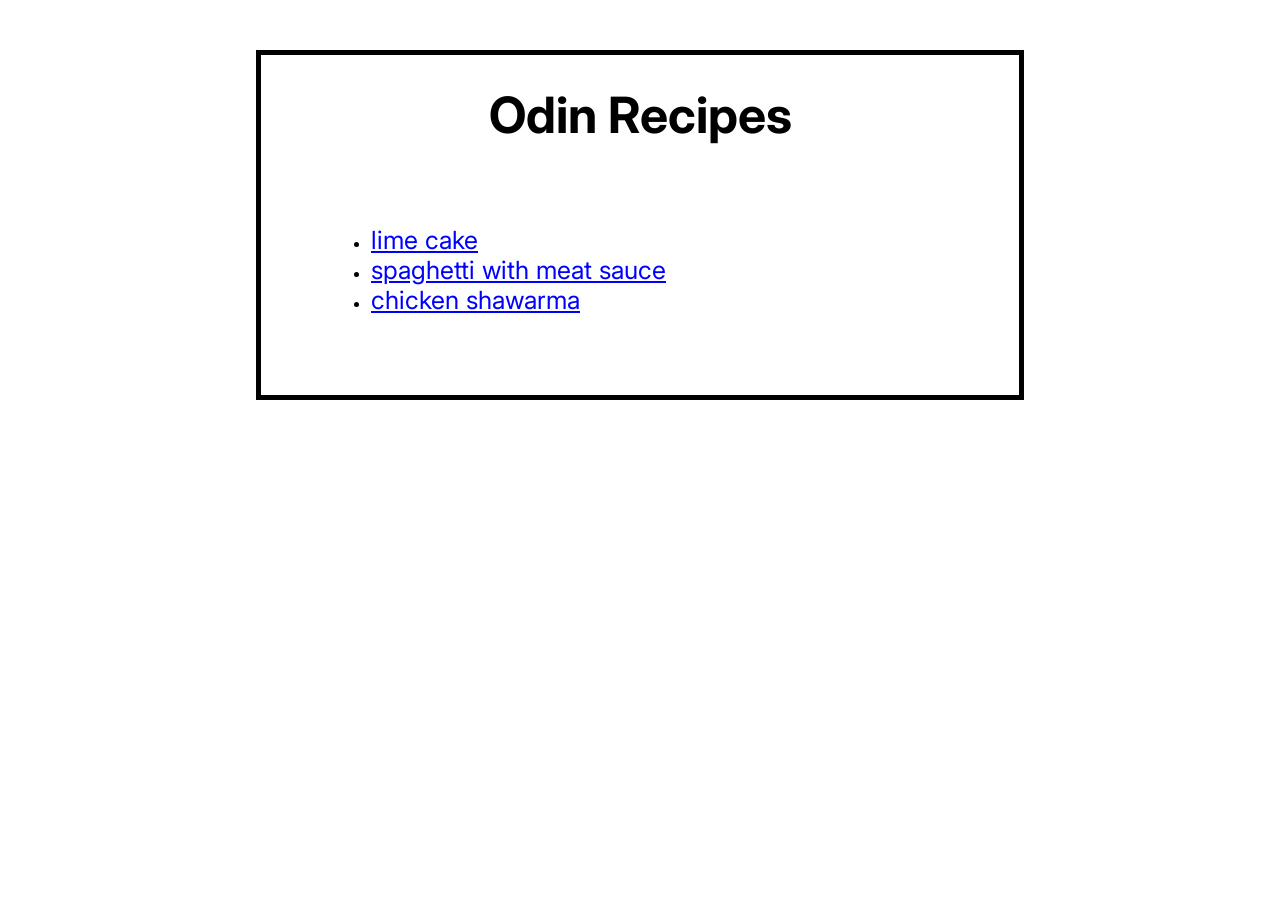
<file: index.html>
<!DOCTYPE html>
<html lang="en">
<head>
    <meta charset="UTF-8">
    <meta name="viewport" content="width=device-width, initial-scale=1.0">
    <title>The Odin recipes</title>
    <link rel="stylesheet" href="styles.css">
</head>
<body>
    <div class="container">
        <h1>Odin Recipes</h1>
        <ul>
            <li><a href="recipes/lime_cake.html">lime cake</a></li>
            <li><a href="recipes/spaghetti_with_meat_sauce.html">spaghetti with meat sauce</a></li>
            <li><a href="recipes/checken_shawarma.html">chicken shawarma</a></li>
        </ul>
    </div>
</body>
</html>
</file>
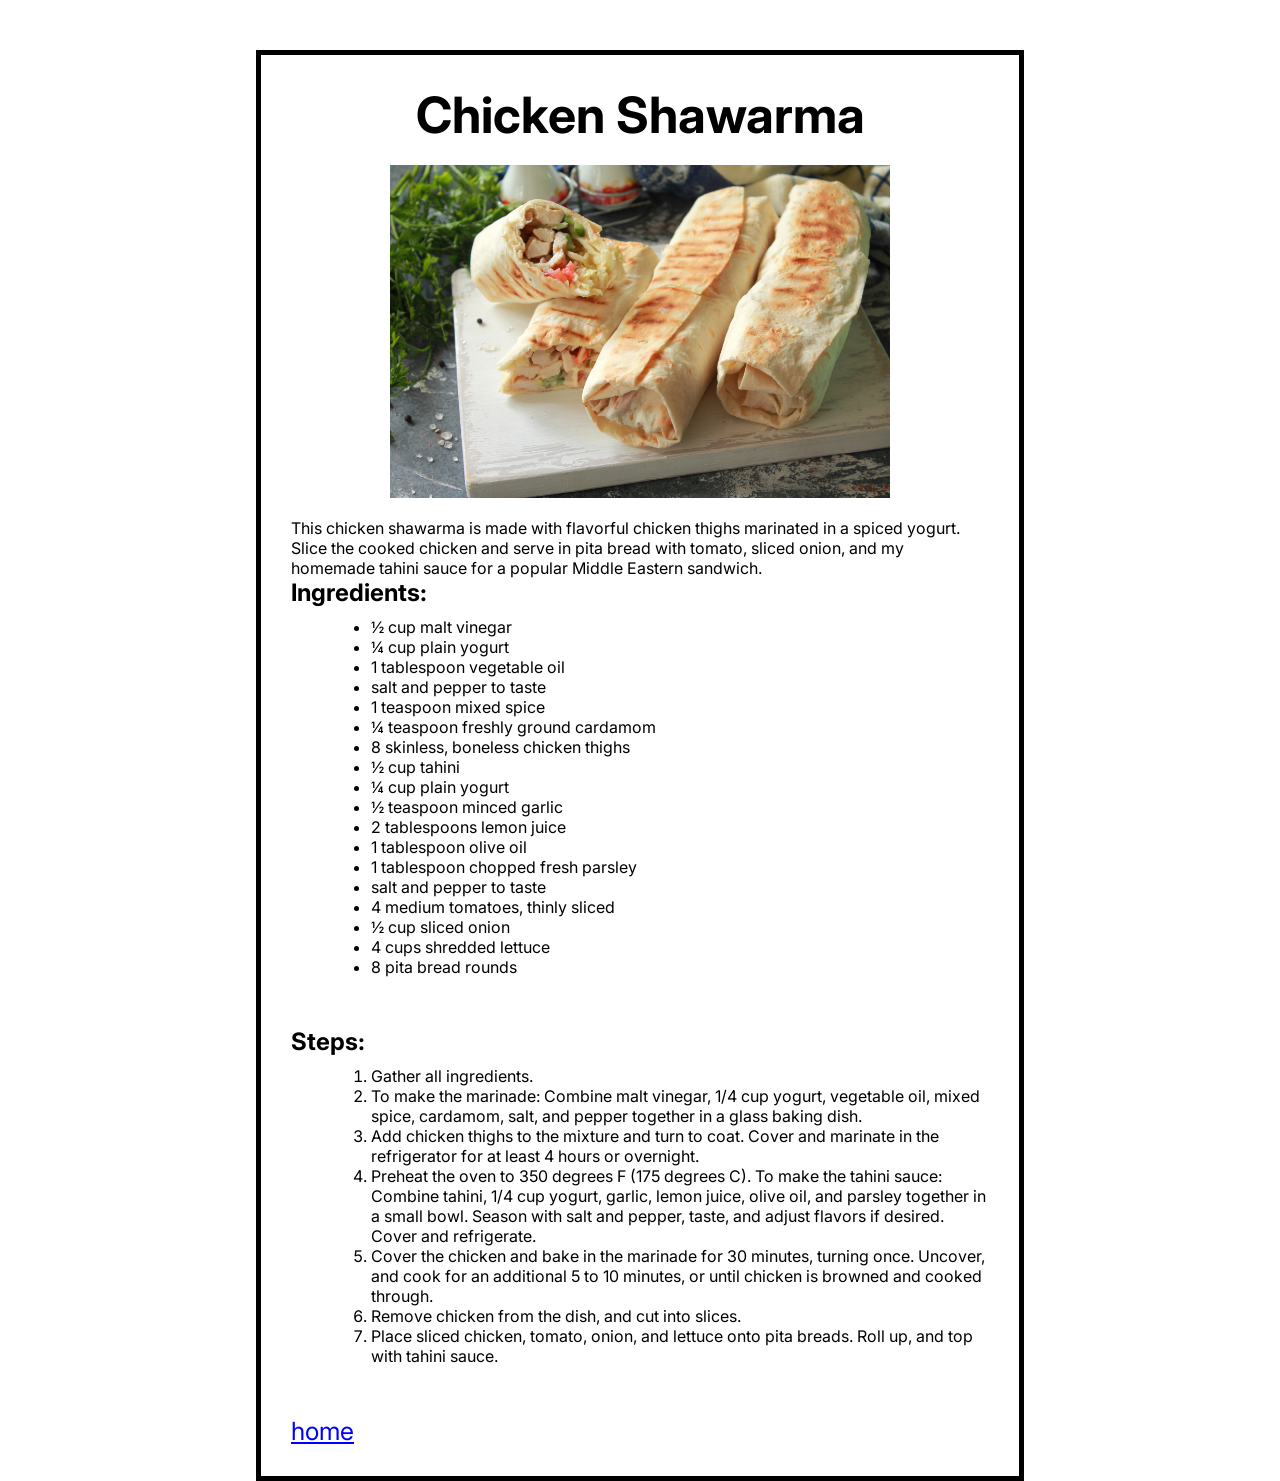
<file: recipes/checken_shawarma.html>
<!DOCTYPE html>
<html lang="en">
<head>
    <meta charset="UTF-8">
    <meta name="viewport" content="width=device-width, initial-scale=1.0">
    <title>Chicken Shawarma</title>
    <link rel="stylesheet" href="../styles.css">
</head>
<body>
    <div class="container">
        <h1>Chicken Shawarma</h1>
        <div class="img_container">
            <img src="../images/Chicken_Shawarma.jpg" alt="Chicken Shawarma" width="500">
        </div>
        <p>This chicken shawarma is made with flavorful chicken thighs marinated in a spiced yogurt. Slice the cooked chicken and serve in pita bread with tomato, sliced onion, and my homemade tahini sauce for a popular Middle Eastern sandwich.</p>
        <h2>Ingredients:</h2>
        <ul class="recepy-list">
            <li>½ cup malt vinegar</li>
            <li>¼ cup plain yogurt</li>
            <li>1 tablespoon vegetable oil</li>
            <li>salt and pepper to taste</li>
            <li>1 teaspoon mixed spice</li>
            <li>¼ teaspoon freshly ground cardamom</li>
            <li>8 skinless, boneless chicken thighs</li>
            <li>½ cup tahini</li>
            <li>¼ cup plain yogurt</li>
            <li>½ teaspoon minced garlic</li>
            <li>2 tablespoons lemon juice</li>
            <li>1 tablespoon olive oil</li>
            <li>1 tablespoon chopped fresh parsley</li>
            <li>salt and pepper to taste</li>
            <li>4 medium tomatoes, thinly sliced</li>
            <li>½ cup sliced onion</li>
            <li>4 cups shredded lettuce</li>
            <li>8 pita bread rounds</li>
        </ul>
        <h2>Steps:</h2>
        <ol>
            <li>Gather all ingredients.</li>
            <li>To make the marinade: Combine malt vinegar, 1/4 cup yogurt, vegetable oil, mixed spice, cardamom, salt, and pepper together in a glass baking dish.</li>
            <li>Add chicken thighs to the mixture and turn to coat. Cover and marinate in the refrigerator for at least 4 hours or overnight.</li>
            <li>Preheat the oven to 350 degrees F (175 degrees C). To make the tahini sauce: Combine tahini, 1/4 cup yogurt, garlic, lemon juice, olive oil, and parsley together in a small bowl. Season with salt and pepper, taste, and adjust flavors if desired. Cover and refrigerate.</li>
            <li>Cover the chicken and bake in the marinade for 30 minutes, turning once. Uncover, and cook for an additional 5 to 10 minutes, or until chicken is browned and cooked through.</li>
            <li>Remove chicken from the dish, and cut into slices.</li>
            <li>Place sliced chicken, tomato, onion, and lettuce onto pita breads. Roll up, and top with tahini sauce.</li>
        </ol>
        <a href="../index.html">home</a>
    </div>
</body>
</html>
</file>
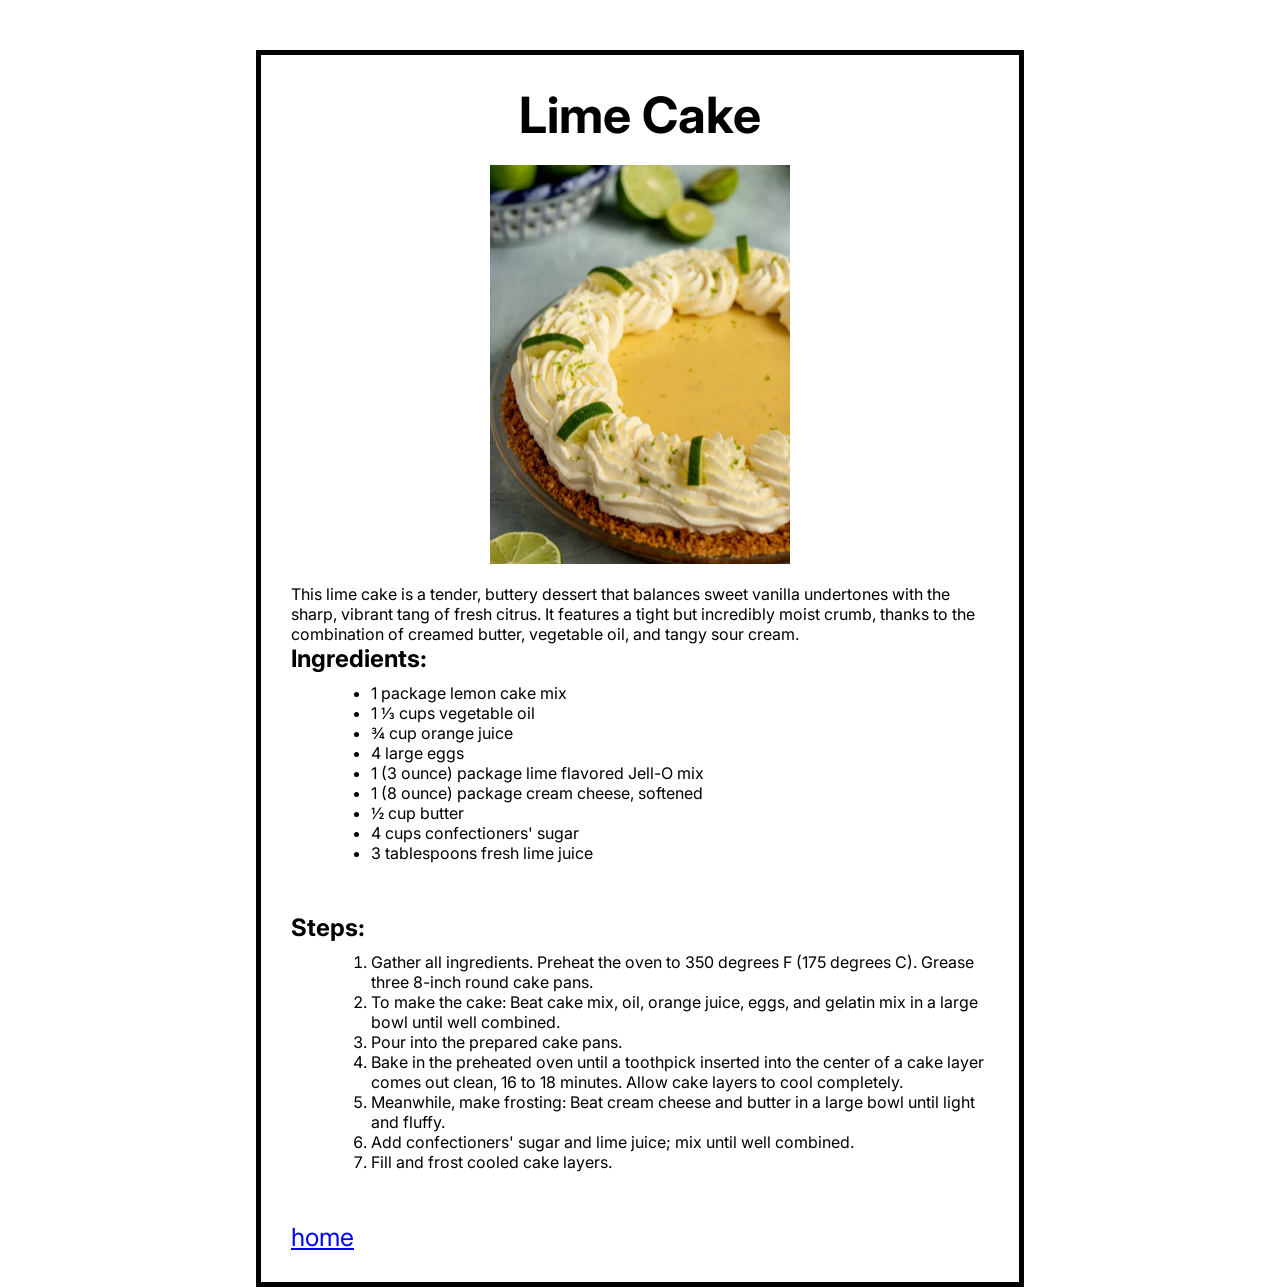
<file: recipes/lime_cake.html>
<!DOCTYPE html>
<html lang="en">
<head>
    <meta charset="UTF-8">
    <meta name="viewport" content="width=device-width, initial-scale=1.0">
    <title>Lime Cake</title>
    <link rel="stylesheet" href="../styles.css">
</head>
<body>
    <div class="container">
        <h1>Lime Cake</h1>
        <div class="img_container">
            <img src="../images/lame_cake.jpg" alt="lame cage image" width="300">
        </div>
        <p>This lime cake is a tender, buttery dessert that balances sweet vanilla undertones with the sharp, vibrant tang of fresh citrus. It features a tight but incredibly moist crumb, thanks to the combination of creamed butter, vegetable oil, and tangy sour cream.</p>
        <h2>Ingredients:</h2>
        <ul class="recepy-list">
            <li>1 package lemon cake mix</li>
            <li>1 ⅓ cups vegetable oil</li>
            <li>¾ cup orange juice</li>
            <li>4 large eggs</li>
            <li>1 (3 ounce) package lime flavored Jell-O mix</li>
            <li>1 (8 ounce) package cream cheese, softened</li>
            <li>½ cup butter</li>
            <li>4 cups confectioners' sugar</li>
            <li>3 tablespoons fresh lime juice</li>
        </ul>
        <h2>Steps:</h2>
        <ol>
            <li>Gather all ingredients. Preheat the oven to 350 degrees F (175 degrees C). Grease three 8-inch round cake pans.</li>
            <li>To make the cake: Beat cake mix, oil, orange juice, eggs, and gelatin mix in a large bowl until well combined.</li>
            <li>Pour into the prepared cake pans.</li>
            <li>Bake in the preheated oven until a toothpick inserted into the center of a cake layer comes out clean, 16 to 18 minutes. Allow cake layers to cool completely.</li>
            <li>Meanwhile, make frosting: Beat cream cheese and butter in a large bowl until light and fluffy.</li>
            <li>Add confectioners' sugar and lime juice; mix until well combined.</li>
            <li>Fill and frost cooled cake layers.</li>
        </ol>
        <a href="../index.html">home</a>
    </div>
</body>
</html>
</file>
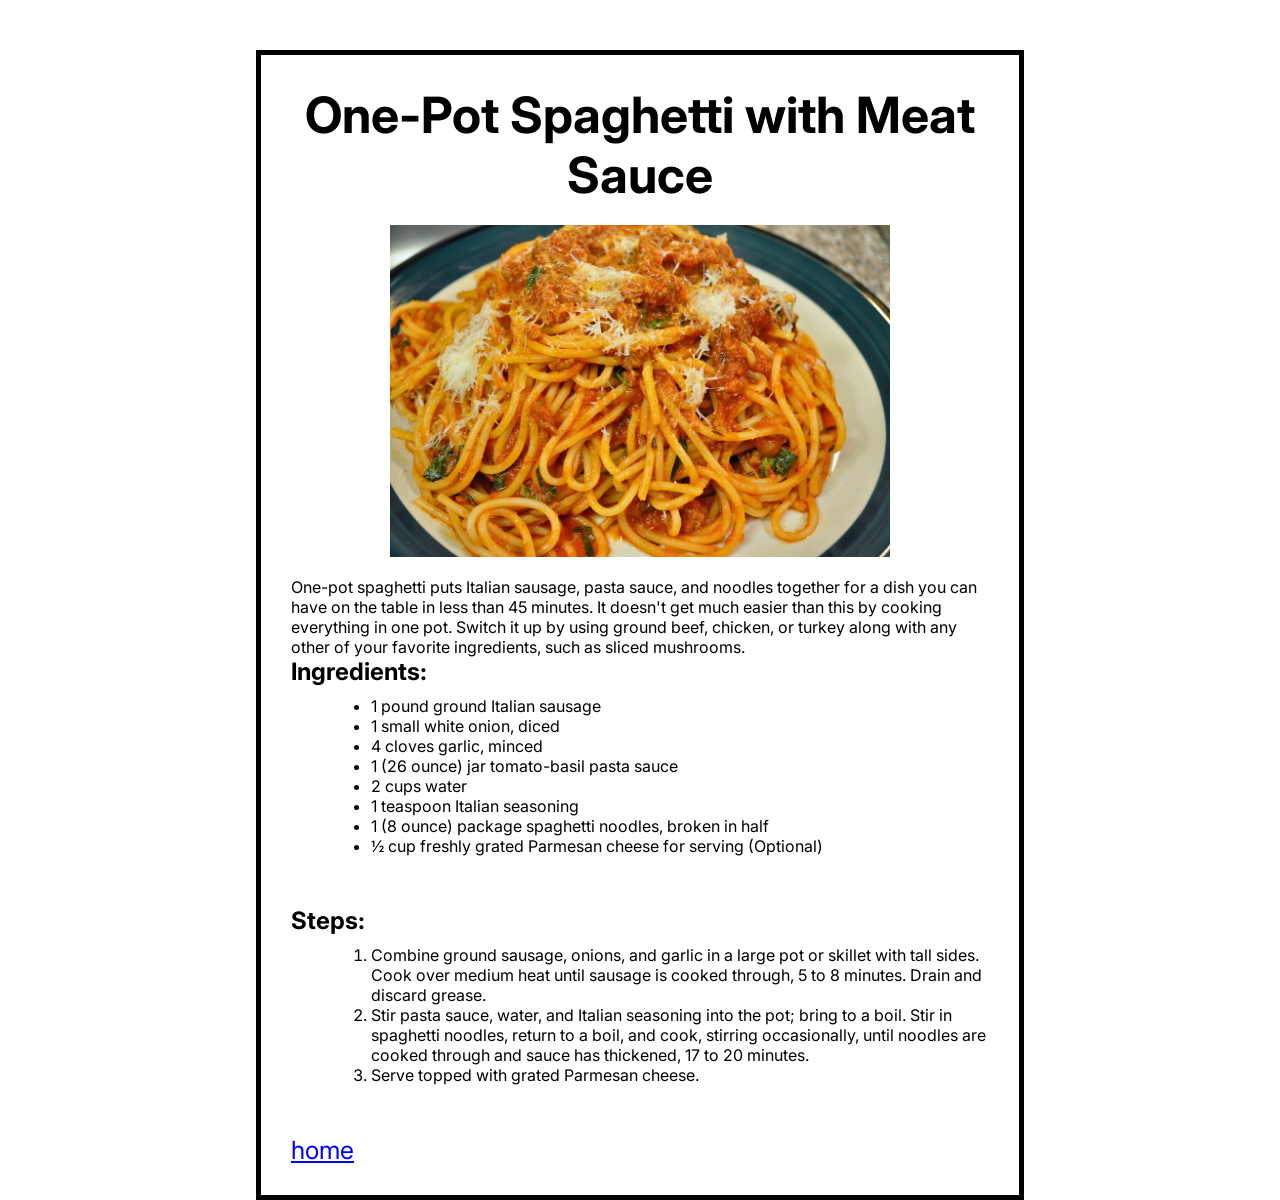
<file: recipes/spaghetti_with_meat_sauce.html>
<!DOCTYPE html>
<html lang="en">
<head>
    <meta charset="UTF-8">
    <meta name="viewport" content="width=device-width, initial-scale=1.0">
    <title>One-Pot Spaghetti with Meat Sauce</title>
    <link rel="stylesheet" href="../styles.css">
</head>
<body>
    <div class="container">
        <h1>One-Pot Spaghetti with Meat Sauce</h1>
        <div class="img_container">
            <img src="../images/spaghetti.jpg" alt="Spaghetti with Meat Sauce" width="500">
        </div>
        <p>One-pot spaghetti puts Italian sausage, pasta sauce, and noodles together for a dish you can have on the table in less than 45 minutes. It doesn't get much easier than this by cooking everything in one pot. Switch it up by using ground beef, chicken, or turkey along with any other of your favorite ingredients, such as sliced mushrooms.</p>
        <h2>Ingredients:</h2>
        <ul class="recepy-list">
            <li>1 pound ground Italian sausage</li>
            <li>1 small white onion, diced</li>
            <li>4 cloves garlic, minced</li>
            <li>1 (26 ounce) jar tomato-basil pasta sauce</li>
            <li>2 cups water</li>
            <li>1 teaspoon Italian seasoning</li>
            <li>1 (8 ounce) package spaghetti noodles, broken in half</li>
            <li>½ cup freshly grated Parmesan cheese for serving (Optional)</li>
        </ul>

        <h2>Steps:</h2>
        <ol>
            <li>Combine ground sausage, onions, and garlic in a large pot or skillet with tall sides. Cook over medium heat until sausage is cooked through, 5 to 8 minutes. Drain and discard grease.</li>
            <li>Stir pasta sauce, water, and Italian seasoning into the pot; bring to a boil. Stir in spaghetti noodles, return to a boil, and cook, stirring occasionally, until noodles are cooked through and sauce has thickened, 17 to 20 minutes.</li>
            <li>Serve topped with grated Parmesan cheese.</li>
        </ol>
        <a href="../index.html">home</a>
    </div>
</body>
</html>
</file>
<file: styles.css>
@import url('https://fonts.googleapis.com/css2?family=Inter:ital,opsz,wght@0,14..32,100..900;1,14..32,100..900&family=Roboto:ital,wght@0,100..900;1,100..900&display=swap');

*{
    margin: 0;
    padding: 0;
    box-sizing: border-box;
    font-family: "Inter", sans-serif;
}

.container {
    margin: 0 auto;
    max-width: 60%;
    margin-top: 50px;
    border: 5px solid black;
    padding: 30px;
}

h1 {
    text-align: center;
    font-size: 50px;
}

a, a:visited {
    color: blue;
    font-size: 25px;
}

ul, ol {
    margin-top: 80px;
    padding-bottom: 50px;
    padding-left: 80px;
}

ol {
    margin-top: 10px;
}

.img_container {
    display: flex;
    justify-content: center;
    align-items: center;
    margin-bottom: 20px;
    margin-top: 20px;
}

.recepy-list{
    margin-top: 10px;
}
</file>
